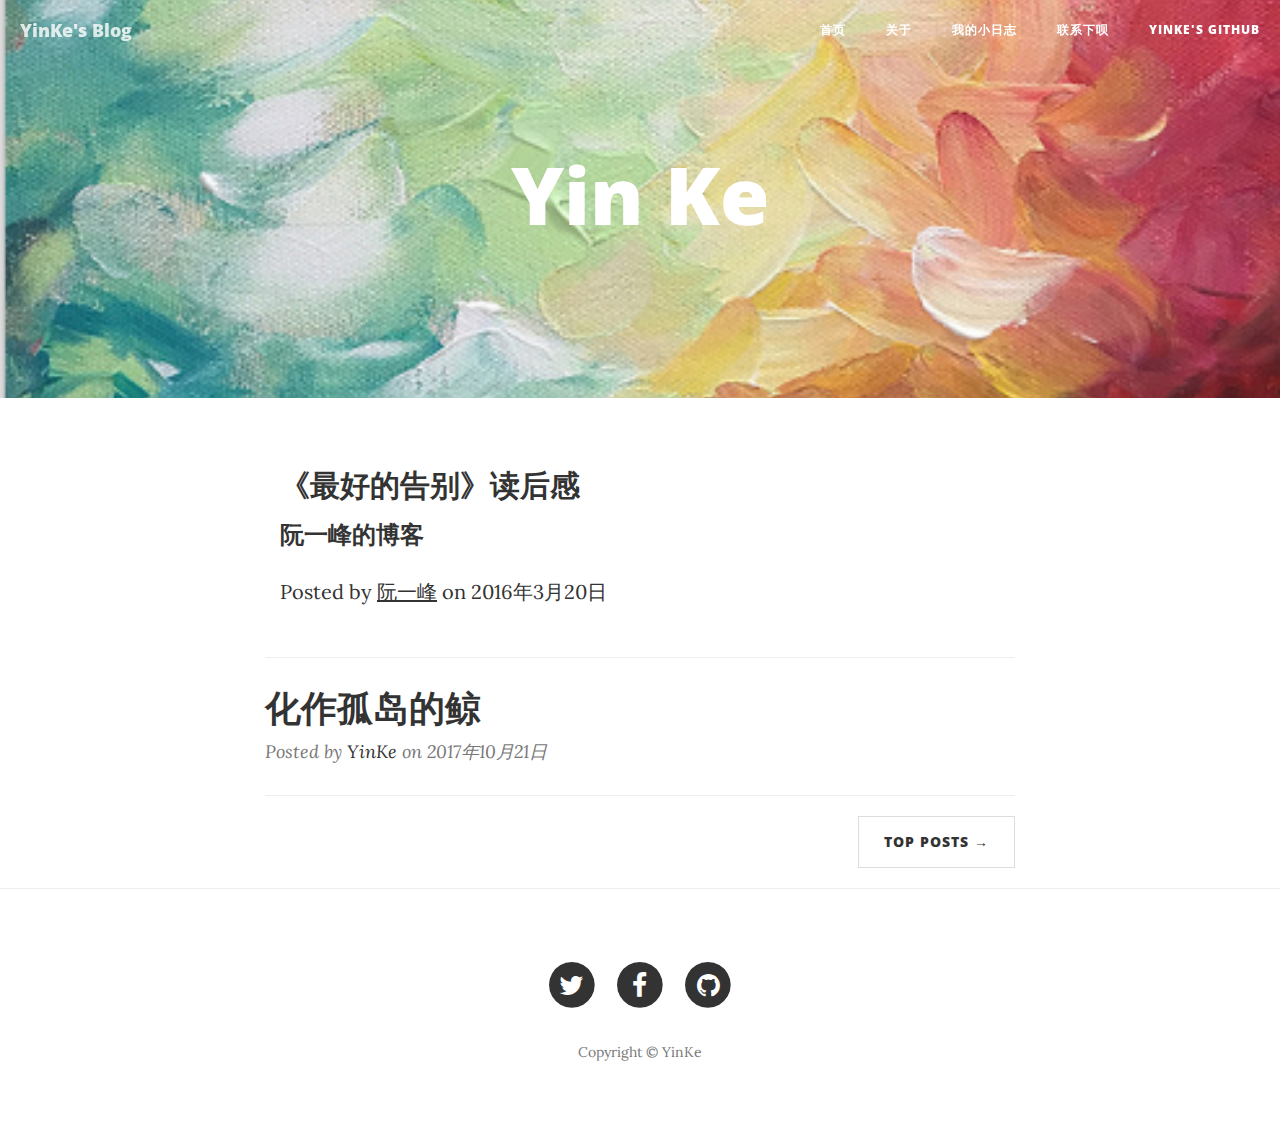
<file: task103/index.html>
<!DOCTYPE html>
<html lang="en">

<head>

    <meta charset="utf-8">
    <meta http-equiv="X-UA-Compatible" content="IE=edge">
    <meta name="viewport" content="width=device-width, initial-scale=1">
    <meta name="description" content="">
    <meta name="author" content="">

    <title>YinKe's Blog</title>

    <!-- Bootstrap Core CSS -->
    <link href="vendor/bootstrap/css/bootstrap.min.css" rel="stylesheet">

    <!-- Theme CSS -->
    <link href="css/clean-blog.min.css" rel="stylesheet">
	
	<!-- Custom Fonts -->
    <link href="vendor/font-awesome/css/font-awesome.min.css" rel="stylesheet" type="text/css">
   
    <link href='https://fonts.googleapis.com/css?family=Lora:400,700,400italic,700italic' rel='stylesheet' type='text/css'>
    <link href='https://fonts.googleapis.com/css?family=Open+Sans:300italic,400italic,600italic,700italic,800italic,400,300,600,700,800' rel='stylesheet' type='text/css'>

    <!-- HTML5 Shim and Respond.js IE8 support of HTML5 elements and media queries -->
    <!-- WARNING: Respond.js doesn't work if you view the page via file:// -->
    <!--[if lt IE 9]>
        <script src="https://oss.maxcdn.com/libs/html5shiv/3.7.0/html5shiv.js"></script>
        <script src="https://oss.maxcdn.com/libs/respond.js/1.4.2/respond.min.js"></script>
    <![endif]-->

</head>

<body>

    <!-- Navigation -->
    <nav class="navbar navbar-default navbar-custom navbar-fixed-top">
        <div class="container-fluid">
            <!-- Brand and toggle get grouped for better mobile display -->
            <div class="navbar-header page-scroll">
                <button type="button" class="navbar-toggle" data-toggle="collapse" data-target="#bs-example-navbar-collapse-1">
                    <span class="sr-only">Toggle navigation</span>
                    Menu <i class="fa fa-bars"></i>
                </button>
                <a class="navbar-brand" href="index.html">YinKe's Blog</a>
            </div>

            <!-- Collect the nav links, forms, and other content for toggling -->
            <div class="collapse navbar-collapse" id="bs-example-navbar-collapse-1">
                <ul class="nav navbar-nav navbar-right">
                    <li>
                        <a href="index.html">首页</a>
                    </li>
                    <li>
                        <a href="about.html">关于</a>
                    </li>
                    <li>
                        <a href="post.html">我的小日志</a>
                    </li>					
                    <li>
                        <a href="contact.html">联系下呗</a>
                    </li>
					<li>
                        <a href="https://github.com/intellectwood">Yinke's GitHub</a>
                    </li>
                </ul>
            </div>
            <!-- /.navbar-collapse -->
        </div>
        <!-- /.container -->
    </nav>

    <!-- Page Header -->
    <!-- Set your background image for this header on the line below. -->
    <header class="intro-header" style="background-image: url('img/home-bg.jpg')">
        <div class="container">
            <div class="row">
                <div class="col-lg-8 col-lg-offset-2 col-md-10 col-md-offset-1">
                    <div class="site-heading">
                        <h1>Yin Ke</h1>

						
                    </div>
                </div>
            </div>
        </div>
    </header>

    <!-- Main Content -->

    <div class="container">
        <div class="row">
            <div class="col-lg-8 col-lg-offset-2 col-md-10 col-md-offset-1">
                <div class="container" id="post">
					<a href="http://www.ruanyifeng.com/blog/2016/03/death.html">
                        <h2 class="post-title">
						
                            《最好的告别》读后感
                        </h2>
						
                        <h3 class="post-subtitle">
                            阮一峰的博客
                        </h3>
					</a>
                    <p class="post-meta">Posted by <a href="http://www.ruanyifeng.com">阮一峰</a> on 2016年3月20日</p>
                </div>
                <hr>
                <div class="post-preview">
 					<a href="post.html">                   
                        <h2 class="post-title">
                            化作孤岛的鲸
                        </h2>
                    </a>
                    <p class="post-meta">Posted by <a href="#">YinKe</a> on  2017年10月21日</p>
                </div>
                <hr>
                <!-- Pager -->
                <ul class="pager">
                    <li class="next">
                        <a href="#">Top Posts &rarr;</a>
                    </li>
                </ul>
            </div>
        </div>
    </div>

    <hr>

 <!-- Footer -->
    <footer>
        <div class="container">
            <div class="row">
                <div class="col-lg-8 col-lg-offset-2 col-md-10 col-md-offset-1">
                    <ul class="list-inline text-center">
                        <li>
                            <a href="#">
                                <span class="fa-stack fa-lg">
                                    <i class="fa fa-circle fa-stack-2x"></i>
                                    <i class="fa fa-twitter fa-stack-1x fa-inverse"></i>
                                </span>
                            </a>
                        </li>
                        <li>
                            <a href="#">
                                <span class="fa-stack fa-lg">
                                    <i class="fa fa-circle fa-stack-2x"></i>
                                    <i class="fa fa-facebook fa-stack-1x fa-inverse"></i>
                                </span>
                            </a>
                        </li>
                        <li>
                            <a href="https://github.com/intellectwood">
                                <span class="fa-stack fa-lg">
                                    <i class="fa fa-circle fa-stack-2x"></i>
                                    <i class="fa fa-github fa-stack-1x fa-inverse"></i>
                                </span>
                            </a>
                        </li>
                    </ul>
                    <p class="copyright text-muted">Copyright &copy; YinKe</p>
                </div>
            </div>
        </div>
    </footer>

    <!-- jQuery -->
    <script src="vendor/jquery/jquery.min.js"></script>

    <!-- Bootstrap Core JavaScript -->
    <script src="vendor/bootstrap/js/bootstrap.min.js"></script>

    <!-- Contact Form JavaScript -->
    <script src="js/jqBootstrapValidation.js"></script>
    <script src="js/contact_me.js"></script>

    <!-- Theme JavaScript -->
    <script src="js/clean-blog.min.js"></script>

</body>

</html>
</file>
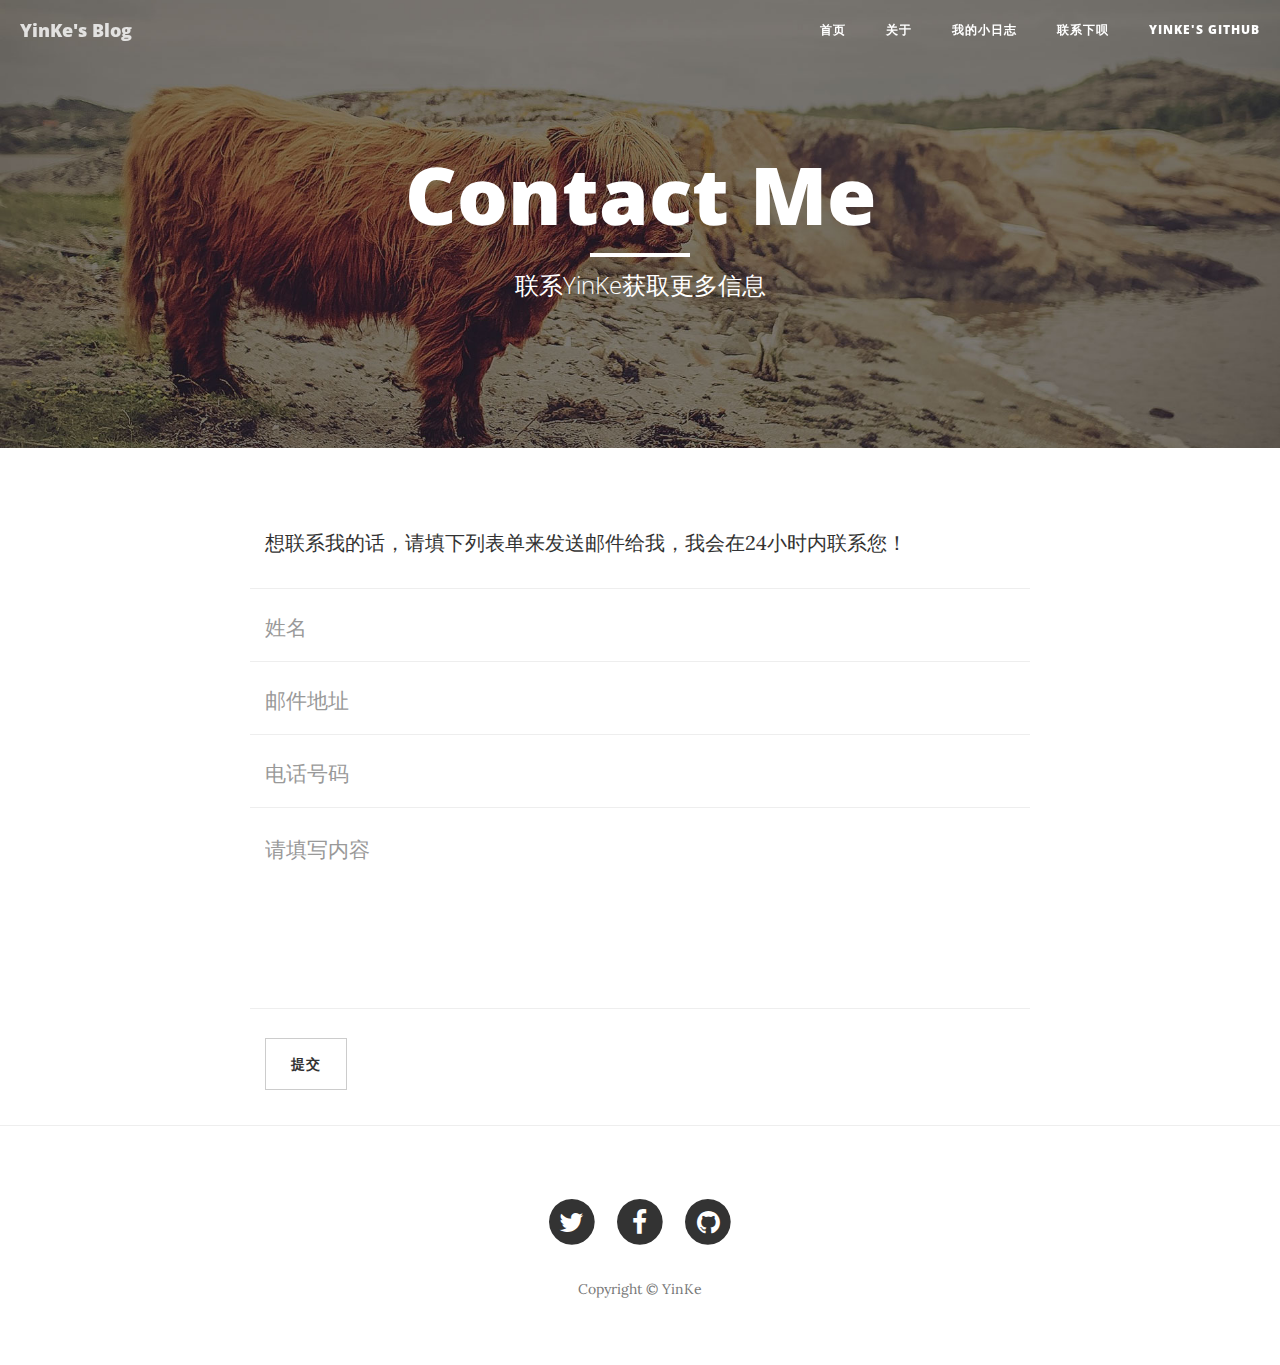
<file: task103/contact.html>
<!DOCTYPE html>
<html lang="en">

<head>

    <meta charset="utf-8">
    <meta http-equiv="X-UA-Compatible" content="IE=edge">
    <meta name="viewport" content="width=device-width, initial-scale=1">
    <meta name="description" content="">
    <meta name="author" content="">

    <title>YinKe's Blog - Contact</title>

    <!-- Bootstrap Core CSS -->
    <link href="vendor/bootstrap/css/bootstrap.min.css" rel="stylesheet">

    <!-- Theme CSS -->
    <link href="css/clean-blog.min.css" rel="stylesheet">

    <!-- Custom Fonts -->
    <link href="vendor/font-awesome/css/font-awesome.min.css" rel="stylesheet" type="text/css">
    <link href='https://fonts.googleapis.com/css?family=Lora:400,700,400italic,700italic' rel='stylesheet' type='text/css'>
    <link href='https://fonts.googleapis.com/css?family=Open+Sans:300italic,400italic,600italic,700italic,800italic,400,300,600,700,800' rel='stylesheet' type='text/css'>

    <!-- HTML5 Shim and Respond.js IE8 support of HTML5 elements and media queries -->
    <!-- WARNING: Respond.js doesn't work if you view the page via file:// -->
    <!--[if lt IE 9]>
        <script src="https://oss.maxcdn.com/libs/html5shiv/3.7.0/html5shiv.js"></script>
        <script src="https://oss.maxcdn.com/libs/respond.js/1.4.2/respond.min.js"></script>
    <![endif]-->

</head>

<body>

    <!-- Navigation -->
    <nav class="navbar navbar-default navbar-custom navbar-fixed-top">
        <div class="container-fluid">
            <!-- Brand and toggle get grouped for better mobile display -->
            <div class="navbar-header page-scroll">
                <button type="button" class="navbar-toggle" data-toggle="collapse" data-target="#bs-example-navbar-collapse-1">
                    <span class="sr-only">Toggle navigation</span>
                    Menu <i class="fa fa-bars"></i>
                </button>
                <a class="navbar-brand" href="index.html">YinKe's Blog</a>
            </div>

            <!-- Collect the nav links, forms, and other content for toggling -->
            <div class="collapse navbar-collapse" id="bs-example-navbar-collapse-1">
                <ul class="nav navbar-nav navbar-right">
                    <li>
                        <a href="index.html">首页</a>
                    </li>
                    <li>
                        <a href="about.html">关于</a>
                    </li>
                    <li>
                        <a href="post.html">我的小日志</a>
                    </li>					
                    <li>
                        <a href="contact.html">联系下呗</a>
                    </li>
					<li>
                        <a href="https://github.com/intellectwood">Yinke's GitHub</a>
                    </li>
                </ul>
            </div>
            <!-- /.navbar-collapse -->
        </div>
        <!-- /.container -->
    </nav>

    <!-- Page Header -->
    <!-- Set your background image for this header on the line below. -->
    <header class="intro-header" style="background-image: url('img/contact-bg.jpg')">
        <div class="container">
            <div class="row">
                <div class="col-lg-8 col-lg-offset-2 col-md-10 col-md-offset-1">
                    <div class="page-heading">
                        <h1>Contact Me</h1>
                        <hr class="small">
                        <span class="subheading">联系YinKe获取更多信息</span>
                    </div>
                </div>
            </div>
        </div>
    </header>

    <!-- Main Content -->
    <div class="container">
        <div class="row">
            <div class="col-lg-8 col-lg-offset-2 col-md-10 col-md-offset-1">
                <p>想联系我的话，请填下列表单来发送邮件给我，我会在24小时内联系您！</p>
                <!-- Contact Form - Enter your email address on line 19 of the mail/contact_me.php file to make this form work. -->
                <!-- WARNING: Some web hosts do not allow emails to be sent through forms to common mail hosts like Gmail or Yahoo. It's recommended that you use a private domain email address! -->
                <!-- NOTE: To use the contact form, your site must be on a live web host with PHP! The form will not work locally! -->
                <form name="sentMessage" id="contactForm" novalidate action="./FileSubmitted.asp" method="post">
                    <div class="row control-group">
                        <div class="form-group col-xs-12 floating-label-form-group controls">
                            <label>姓名</label>
                            <input type="text" class="form-control" placeholder="姓名" id="name" required data-validation-required-message="Please enter your name.">
                            <p class="help-block text-danger"></p>
                        </div>
                    </div>
                    <div class="row control-group">
                        <div class="form-group col-xs-12 floating-label-form-group controls">
                            <label>邮箱地址</label>
                            <input type="email" class="form-control" placeholder="邮件地址" id="email" required data-validation-required-message="Please enter your email address.">
                            <p class="help-block text-danger"></p>
                        </div>
                    </div>
                    <div class="row control-group">
                        <div class="form-group col-xs-12 floating-label-form-group controls">
                            <label>电话号码</label>
                            <input type="tel" class="form-control" placeholder="电话号码" id="phone" required data-validation-required-message="Please enter your phone number.">
                            <p class="help-block text-danger"></p>
                        </div>
                    </div>
                    <div class="row control-group">
                        <div class="form-group col-xs-12 floating-label-form-group controls">
                            <label>信息</label>
                            <textarea rows="5" class="form-control" placeholder="请填写内容" id="message" required data-validation-required-message="Please enter a message."></textarea>
                            <p class="help-block text-danger"></p>
                        </div>
                    </div>
                    <br>
                    <div id="success"></div>
                    <div class="row">
                        <div class="form-group col-xs-12">
                            <button type="submit" class="btn btn-default">提交</button>
                        </div>
                    </div>
                </form>
            </div>
        </div>
    </div>

    <hr>

    <!-- Footer -->
    <footer>
        <div class="container">
            <div class="row">
                <div class="col-lg-8 col-lg-offset-2 col-md-10 col-md-offset-1">
                    <ul class="list-inline text-center">
                        <li>
                            <a href="#">
                                <span class="fa-stack fa-lg">
                                    <i class="fa fa-circle fa-stack-2x"></i>
                                    <i class="fa fa-twitter fa-stack-1x fa-inverse"></i>
                                </span>
                            </a>
                        </li>
                        <li>
                            <a href="#">
                                <span class="fa-stack fa-lg">
                                    <i class="fa fa-circle fa-stack-2x"></i>
                                    <i class="fa fa-facebook fa-stack-1x fa-inverse"></i>
                                </span>
                            </a>
                        </li>
                        <li>
                            <a href="https://github.com/intellectwood">
                                <span class="fa-stack fa-lg">
                                    <i class="fa fa-circle fa-stack-2x"></i>
                                    <i class="fa fa-github fa-stack-1x fa-inverse"></i>
                                </span>
                            </a>
                        </li>
                    </ul>
                    <p class="copyright text-muted">Copyright &copy; YinKe</p>
                </div>
            </div>
        </div>
    </footer>

    <!-- jQuery -->
    <script src="vendor/jquery/jquery.min.js"></script>

    <!-- Bootstrap Core JavaScript -->
    <script src="vendor/bootstrap/js/bootstrap.min.js"></script>

    <!-- Contact Form JavaScript -->
    <script src="js/jqBootstrapValidation.js"></script>
    <script src="js/contact_me.js"></script>

    <!-- Theme JavaScript -->
    <script src="js/clean-blog.min.js"></script>

</body>

</html>
</file>
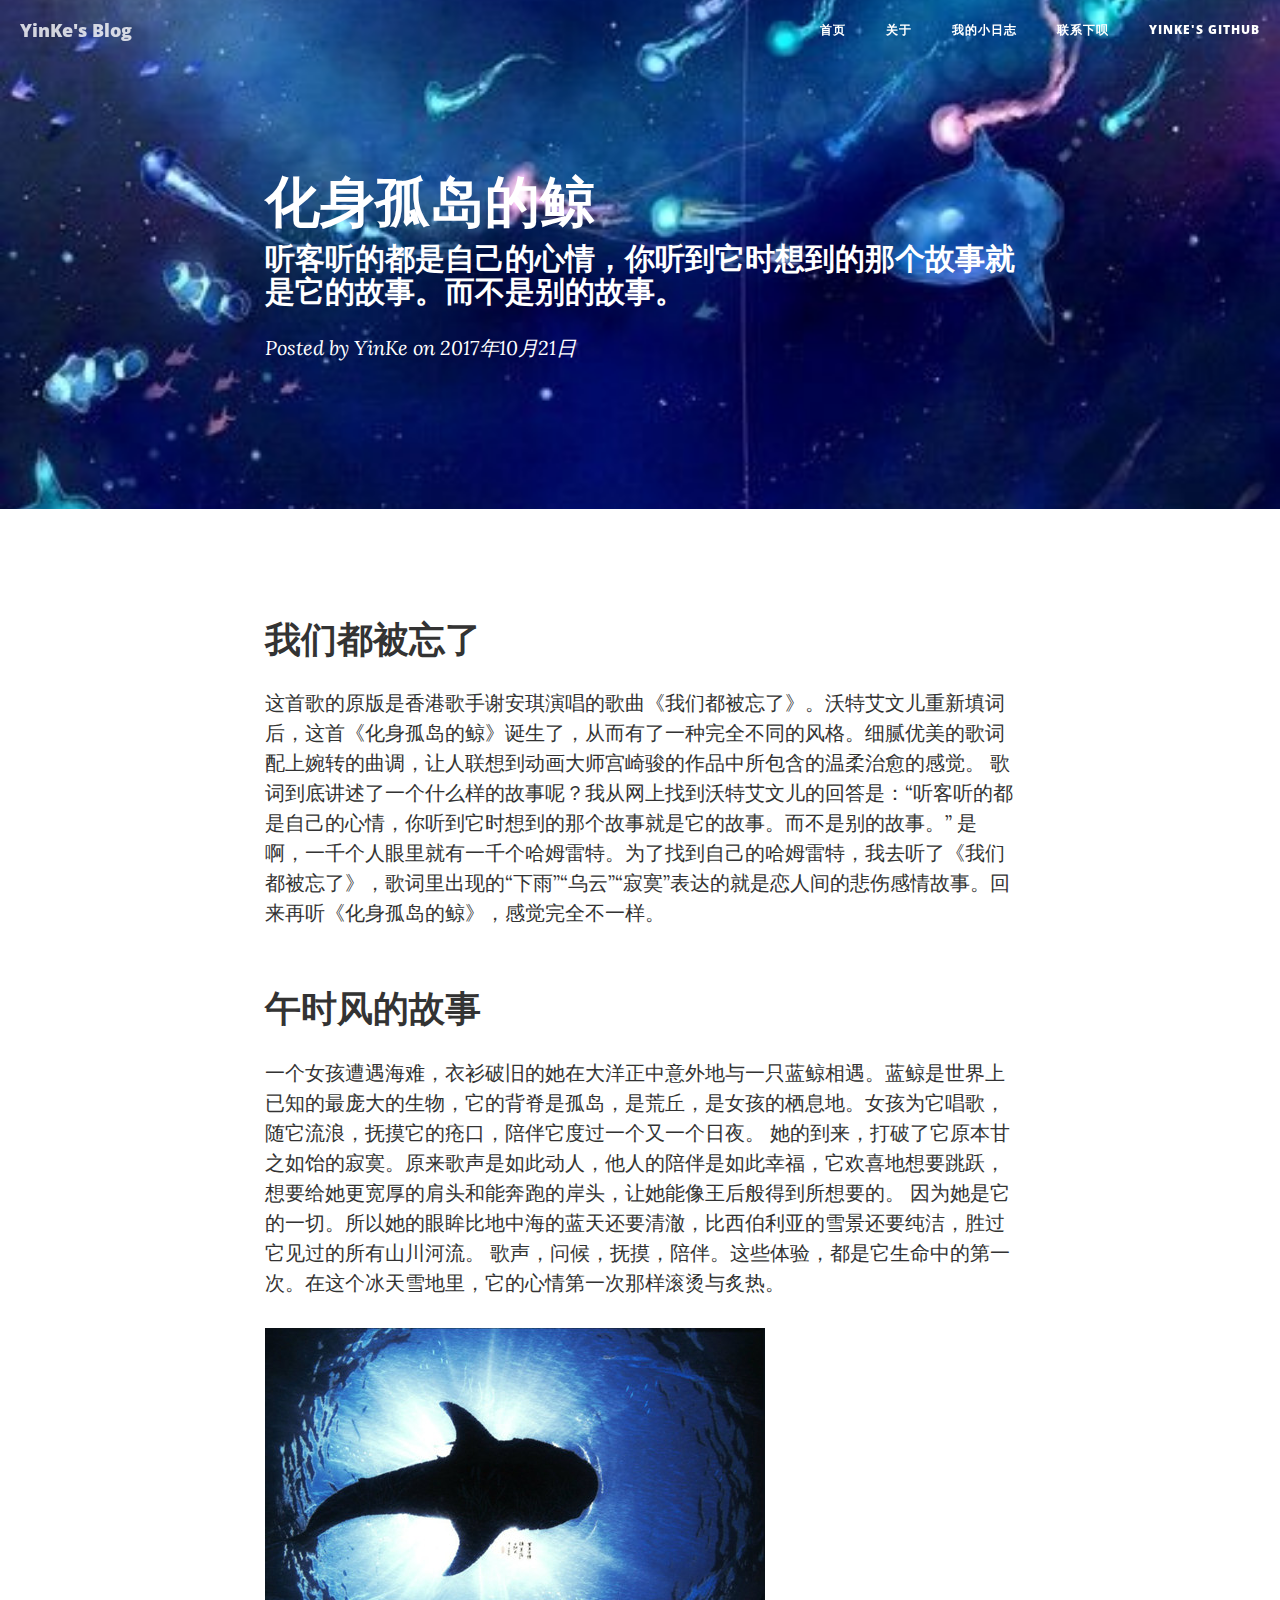
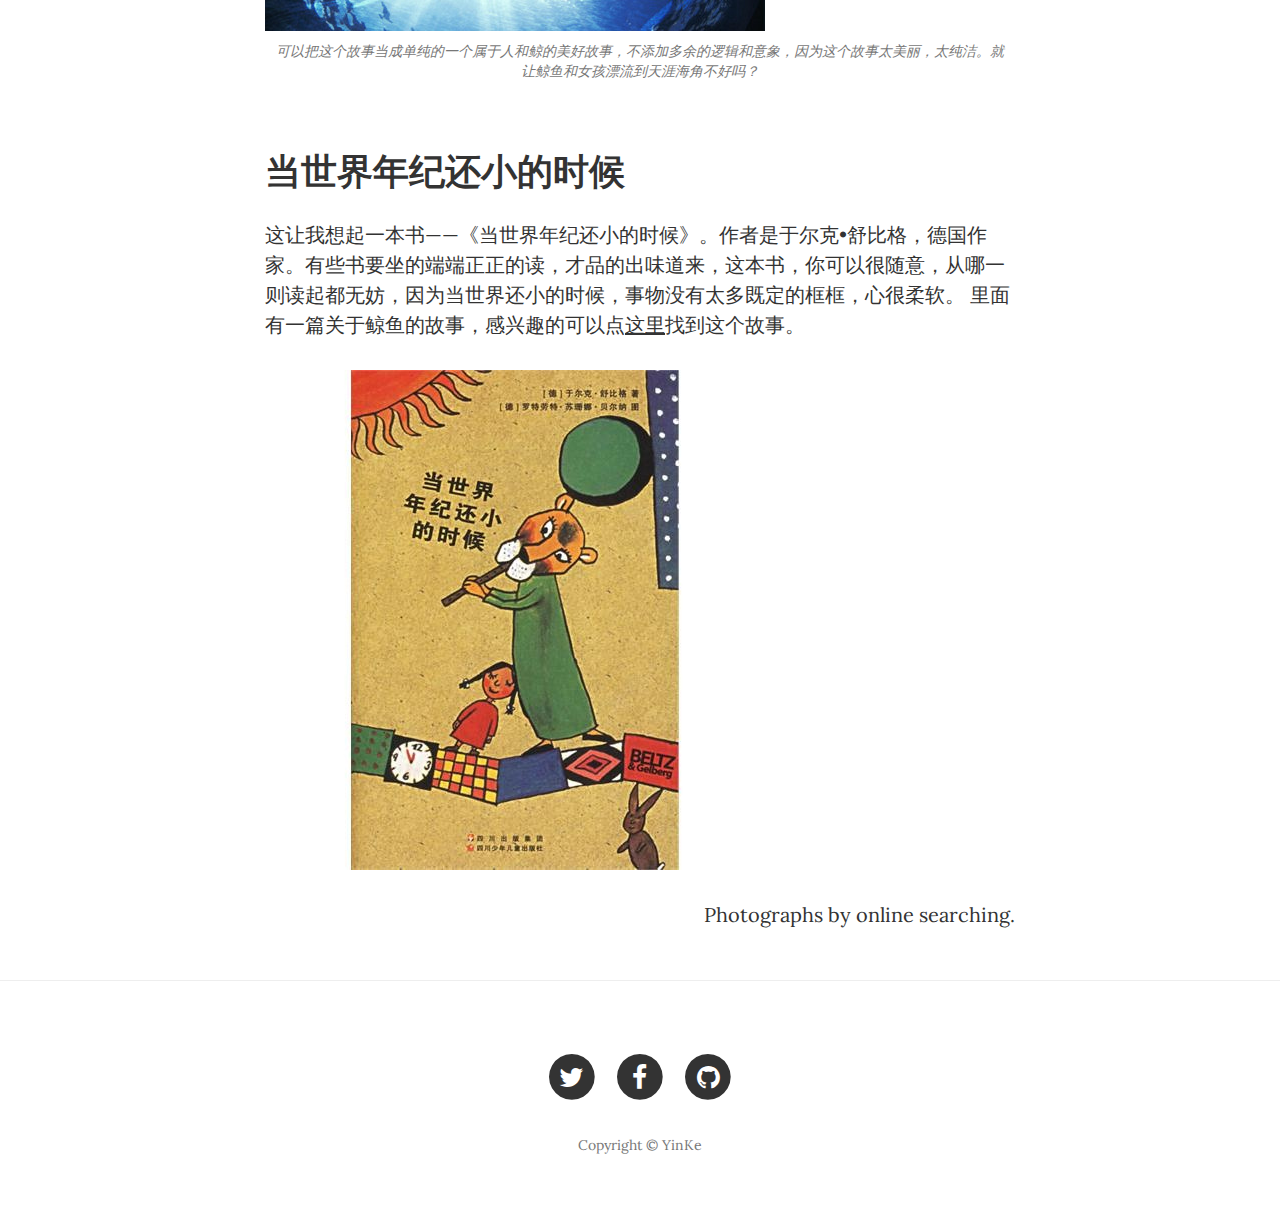
<file: task103/post.html>
<!DOCTYPE html>
<html lang="en">

<head>

    <meta charset="utf-8">
    <meta http-equiv="X-UA-Compatible" content="IE=edge">
    <meta name="viewport" content="width=device-width, initial-scale=1">
    <meta name="description" content="">
    <meta name="author" content="">

    <title>YinKe's Blog - Post</title>

    <!-- Bootstrap Core CSS -->
    <link href="vendor/bootstrap/css/bootstrap.min.css" rel="stylesheet">

    <!-- Theme CSS -->
    <link href="css/clean-blog.min.css" rel="stylesheet">

    <!-- Custom Fonts -->
    <link href="vendor/font-awesome/css/font-awesome.min.css" rel="stylesheet" type="text/css">
    <link href='https://fonts.googleapis.com/css?family=Lora:400,700,400italic,700italic' rel='stylesheet' type='text/css'>
    <link href='https://fonts.googleapis.com/css?family=Open+Sans:300italic,400italic,600italic,700italic,800italic,400,300,600,700,800' rel='stylesheet' type='text/css'>

    <!-- HTML5 Shim and Respond.js IE8 support of HTML5 elements and media queries -->
    <!-- WARNING: Respond.js doesn't work if you view the page via file:// -->
    <!--[if lt IE 9]>
        <script src="https://oss.maxcdn.com/libs/html5shiv/3.7.0/html5shiv.js"></script>
        <script src="https://oss.maxcdn.com/libs/respond.js/1.4.2/respond.min.js"></script>
    <![endif]-->

</head>

<body>

    <!-- Navigation -->
    <nav class="navbar navbar-default navbar-custom navbar-fixed-top">
        <div class="container-fluid">
            <!-- Brand and toggle get grouped for better mobile display -->
            <div class="navbar-header page-scroll">
                <button type="button" class="navbar-toggle" data-toggle="collapse" data-target="#bs-example-navbar-collapse-1">
                    <span class="sr-only">Toggle navigation</span>
                    Menu <i class="fa fa-bars"></i>
                </button>
                <a class="navbar-brand" href="index.html">YinKe's Blog</a>
            </div>

            <!-- Collect the nav links, forms, and other content for toggling -->
            <div class="collapse navbar-collapse" id="bs-example-navbar-collapse-1">
                <ul class="nav navbar-nav navbar-right">
                    <li>
                        <a href="index.html">首页</a>
                    </li>
                    <li>
                        <a href="about.html">关于</a>
                    </li>
                    <li>
                        <a href="post.html">我的小日志</a>
                    </li>					
                    <li>
                        <a href="contact.html">联系下呗</a>
                    </li>
					<li>
                        <a href="https://github.com/intellectwood">Yinke's GitHub</a>
                    </li>
                </ul>
            </div>
            <!-- /.navbar-collapse -->
        </div>
        <!-- /.container -->
    </nav>

    <!-- Page Header -->
    <!-- Set your background image for this header on the line below. -->
    <header class="intro-header"  style="background-image: url('img/post-bg.jpg')">
        <div class="container">
            <div class="row">
                <div class="col-lg-8 col-lg-offset-2 col-md-10 col-md-offset-1">
                    <div class="post-heading">
                        <h1 >化身孤岛的鲸</h1>
                        <h2  class="subheading">听客听的都是自己的心情，你听到它时想到的那个故事就是它的故事。而不是别的故事。</h2>
                        <span class="meta">Posted by <a href="post.html">YinKe</a> on 2017年10月21日</span>
                    </div>
                </div>
            </div>
        </div>
    </header>

    <!-- Post Content -->
    <article>
        <div class="container">
            <div class="row">
                <div class="col-lg-8 col-lg-offset-2 col-md-10 col-md-offset-1">
                 
                    <h2 class="section-heading">我们都被忘了</h2>

                    <p>
					这首歌的原版是香港歌手谢安琪演唱的歌曲《我们都被忘了》。沃特艾文儿重新填词后，这首《化身孤岛的鲸》诞生了，从而有了一种完全不同的风格。细腻优美的歌词配上婉转的曲调，让人联想到动画大师宫崎骏的作品中所包含的温柔治愈的感觉。
    歌词到底讲述了一个什么样的故事呢？我从网上找到沃特艾文儿的回答是：“听客听的都是自己的心情，你听到它时想到的那个故事就是它的故事。而不是别的故事。”
    是啊，一千个人眼里就有一千个哈姆雷特。为了找到自己的哈姆雷特，我去听了《我们都被忘了》，歌词里出现的“下雨”“乌云”“寂寞”表达的就是恋人间的悲伤感情故事。回来再听《化身孤岛的鲸》，感觉完全不一样。
					</p>
                   
                    <h2 class="section-heading">午时风的故事</h2>

                    <p>
					   一个女孩遭遇海难，衣衫破旧的她在大洋正中意外地与一只蓝鲸相遇。蓝鲸是世界上已知的最庞大的生物，它的背脊是孤岛，是荒丘，是女孩的栖息地。女孩为它唱歌，随它流浪，抚摸它的疮口，陪伴它度过一个又一个日夜。
    她的到来，打破了它原本甘之如饴的寂寞。原来歌声是如此动人，他人的陪伴是如此幸福，它欢喜地想要跳跃，想要给她更宽厚的肩头和能奔跑的岸头，让她能像王后般得到所想要的。
    因为她是它的一切。所以她的眼眸比地中海的蓝天还要清澈，比西伯利亚的雪景还要纯洁，胜过它见过的所有山川河流。
    歌声，问候，抚摸，陪伴。这些体验，都是它生命中的第一次。在这个冰天雪地里，它的心情第一次那样滚烫与炙热。
     

					</p>
                    <a href="#">
                        <img  class="img-responsive" src="img/wal-story.jpg" alt="">
                    </a>
                    <span class="caption text-muted">可以把这个故事当成单纯的一个属于人和鲸的美好故事，不添加多余的逻辑和意象，因为这个故事太美丽，太纯洁。就让鲸鱼和女孩漂流到天涯海角不好吗？</span>

                    <h2 class="section-heading">当世界年纪还小的时候</h2>

                    <p>
					   这让我想起一本书——《当世界年纪还小的时候》。作者是于尔克•舒比格，德国作家。有些书要坐的端端正正的读，才品的出味道来，这本书，你可以很随意，从哪一则读起都无妨，因为当世界还小的时候，事物没有太多既定的框框，心很柔软。
					   里面有一篇关于鲸鱼的故事，感兴趣的可以点<a href="http://music.163.com/#/program?id=15892072">这里</a>找到这个故事。
					  

					</p>
                    <a href="#">
                        <img class="img-responsive" src="img/wal-book.jpg" alt="">
                    </a>
                    <p class="text-right">Photographs by online searching.</p>
                </div>
            </div>
        </div>
    </article>

    <hr>

    <!-- Footer -->
    <footer>
        <div class="container">
            <div class="row">
                <div class="col-lg-8 col-lg-offset-2 col-md-10 col-md-offset-1">
                    <ul class="list-inline text-center">
                        <li>
                            <a href="#">
                                <span class="fa-stack fa-lg">
                                    <i class="fa fa-circle fa-stack-2x"></i>
                                    <i class="fa fa-twitter fa-stack-1x fa-inverse"></i>
                                </span>
                            </a>
                        </li>
                        <li>
                            <a href="#">
                                <span class="fa-stack fa-lg">
                                    <i class="fa fa-circle fa-stack-2x"></i>
                                    <i class="fa fa-facebook fa-stack-1x fa-inverse"></i>
                                </span>
                            </a>
                        </li>
                        <li>
                            <a href="https://github.com/intellectwood">
                                <span class="fa-stack fa-lg">
                                    <i class="fa fa-circle fa-stack-2x"></i>
                                    <i class="fa fa-github fa-stack-1x fa-inverse"></i>
                                </span>
                            </a>
                        </li>
                    </ul>
                    <p class="copyright text-muted">Copyright &copy; YinKe</p>
                </div>
            </div>
        </div>
    </footer>

    <!-- jQuery -->
    <script src="vendor/jquery/jquery.min.js"></script>

    <!-- Bootstrap Core JavaScript -->
    <script src="vendor/bootstrap/js/bootstrap.min.js"></script>

    <!-- Contact Form JavaScript -->
    <script src="js/jqBootstrapValidation.js"></script>
    <script src="js/contact_me.js"></script>

    <!-- Theme JavaScript -->
    <script src="js/clean-blog.min.js"></script>

</body>

</html>
</file>
<file: task103/css/clean-blog.min.css>
/*!
 * Start Bootstrap - Clean Blog v3.3.7+1 (http://startbootstrap.com/template-overviews/clean-blog)
 * Copyright 2013-2017 Start Bootstrap
 * Licensed under MIT (https://github.com/BlackrockDigital/startbootstrap/blob/gh-pages/LICENSE)
 */a,body{color:#333}.navbar-custom .nav li a,.navbar-custom .navbar-brand,h1,h2,h3,h4,h5,h6{font-weight:800}.caption,.intro-header .page-heading,.intro-header .site-heading,footer .copyright{text-align:center}body{font-family:Lora,'Times New Roman',serif;font-size:20px;-webkit-tap-highlight-color:#0085A1}.intro-header .page-heading .subheading,.intro-header .post-heading .subheading,.intro-header .site-heading .subheading,.navbar-custom,h1,h2,h3,h4,h5,h6{font-family:'Open Sans','Helvetica Neue',Helvetica,Arial,sans-serif}p{line-height:1.5;margin:30px 0}p a{text-decoration:underline}a:focus,a:hover{color:#0085A1}a img:focus,a img:hover{cursor:zoom-in}blockquote{color:#777;font-style:italic}hr.small{max-width:100px;margin:15px auto;border-width:4px;border-color:#fff}.navbar-custom{position:absolute;top:0;left:0;width:100%;z-index:3}.navbar-custom .navbar-header .navbar-toggle{color:#777;font-weight:800;text-transform:uppercase;font-size:12px}.navbar-custom .nav li a{text-transform:uppercase;font-size:12px;letter-spacing:1px}@media only screen and (min-width:768px){.navbar-custom{background:0 0;border-bottom:1px solid transparent}.navbar-custom .navbar-brand{color:#fff;padding:20px}.navbar-custom .navbar-brand:focus,.navbar-custom .navbar-brand:hover{color:rgba(255,255,255,.8)}.navbar-custom .nav li a{color:#fff;padding:20px}.navbar-custom .nav li a:focus,.navbar-custom .nav li a:hover{color:rgba(255,255,255,.8)}.navbar-custom .nav li ul.dropdown-menu a{color:#333}.navbar-custom .nav li ul.dropdown-menu a:focus,.navbar-custom .nav li ul.dropdown-menu a:hover{color:#0085A1}}@media only screen and (min-width:1170px){.navbar-custom{-webkit-transition:background-color .3s;-moz-transition:background-color .3s;transition:background-color .3s;-webkit-transform:translate3d(0,0,0);-moz-transform:translate3d(0,0,0);-ms-transform:translate3d(0,0,0);-o-transform:translate3d(0,0,0);transform:translate3d(0,0,0);-webkit-backface-visibility:hidden;backface-visibility:hidden}.navbar-custom.is-fixed{position:fixed;top:-61px;background-color:rgba(255,255,255,.9);border-bottom:1px solid #f2f2f2;-webkit-transition:-webkit-transform .3s;-moz-transition:-moz-transform .3s;transition:transform .3s}.navbar-custom.is-fixed .navbar-brand{color:#333}.navbar-custom.is-fixed .navbar-brand:focus,.navbar-custom.is-fixed .navbar-brand:hover{color:#0085A1}.navbar-custom.is-fixed .nav li a{color:#333}.navbar-custom.is-fixed .nav li a:focus,.navbar-custom.is-fixed .nav li a:hover{color:#0085A1}.navbar-custom.is-visible{-webkit-transform:translate3d(0,100%,0);-moz-transform:translate3d(0,100%,0);-ms-transform:translate3d(0,100%,0);-o-transform:translate3d(0,100%,0);transform:translate3d(0,100%,0)}}.intro-header{background:center center no-repeat;-webkit-background-size:cover;-moz-background-size:cover;background-size:cover;-o-background-size:cover;margin-bottom:50px}.intro-header .page-heading,.intro-header .post-heading,.intro-header .site-heading{padding:100px 0 50px;color:#fff}.intro-header .page-heading h1,.intro-header .site-heading h1{margin-top:0;font-size:50px}.intro-header .page-heading .subheading,.intro-header .site-heading .subheading{font-size:24px;line-height:1.1;display:block;font-weight:300;margin:10px 0 0}@media only screen and (min-width:768px){.intro-header .page-heading,.intro-header .post-heading,.intro-header .site-heading{padding:150px 0}.intro-header .page-heading h1,.intro-header .site-heading h1{font-size:80px}}.intro-header .post-heading h1{font-size:35px}.intro-header .post-heading .meta,.intro-header .post-heading .subheading{line-height:1.1;display:block}.intro-header .post-heading .subheading{font-size:24px;margin:10px 0 30px;font-weight:600}.intro-header .post-heading .meta{font-family:Lora,'Times New Roman',serif;font-style:italic;font-weight:300;font-size:20px}.intro-header .post-heading .meta a{color:#fff}@media only screen and (min-width:768px){.intro-header .post-heading h1{font-size:55px}.intro-header .post-heading .subheading{font-size:30px}}.post-preview>a{color:#333}.post-preview>a:focus,.post-preview>a:hover{text-decoration:none;color:#0085A1}.post-preview>a>.post-title{font-size:30px;margin-top:30px;margin-bottom:10px}.post-preview>a>.post-subtitle{margin:0 0 10px;font-weight:300}.post-preview>.post-meta{color:#777;font-size:18px;font-style:italic;margin-top:0}.post-preview>.post-meta>a{text-decoration:none;color:#333}.post-preview>.post-meta>a:focus,.post-preview>.post-meta>a:hover{color:#0085A1;text-decoration:underline}@media only screen and (min-width:768px){.post-preview>a>.post-title{font-size:36px}}.section-heading{font-size:36px;margin-top:60px;font-weight:700}.btn,.pager li>a,.pager li>span{font-family:'Open Sans','Helvetica Neue',Helvetica,Arial,sans-serif;text-transform:uppercase;font-weight:800;letter-spacing:1px}.caption{font-size:14px;padding:10px;font-style:italic;margin:0;display:block;border-bottom-right-radius:5px;border-bottom-left-radius:5px}footer{padding:50px 0 65px}footer .list-inline{margin:0;padding:0}footer .copyright{font-size:14px;margin-bottom:0}.floating-label-form-group{font-size:14px;position:relative;margin-bottom:0;padding-bottom:.5em;border-bottom:1px solid #eee}.floating-label-form-group input,.floating-label-form-group textarea{z-index:1;position:relative;padding-right:0;padding-left:0;border:none;border-radius:0;font-size:1.5em;background:0 0;box-shadow:none!important;resize:none}.floating-label-form-group label{display:block;z-index:0;position:relative;top:2em;margin:0;font-size:.85em;line-height:1.764705882em;vertical-align:middle;vertical-align:baseline;opacity:0;-webkit-transition:top .3s ease,opacity .3s ease;-moz-transition:top .3s ease,opacity .3s ease;-ms-transition:top .3s ease,opacity .3s ease;transition:top .3s ease,opacity .3s ease}.floating-label-form-group::not(:first-child){padding-left:14px;border-left:1px solid #eee}.floating-label-form-group-with-value label{top:0;opacity:1}.floating-label-form-group-with-focus label{color:#0085A1}form .row:first-child .floating-label-form-group{border-top:1px solid #eee}.btn{font-size:14px;border-radius:0;padding:15px 25px}.btn-lg{font-size:16px;padding:25px 35px}.btn-default:focus,.btn-default:hover{background-color:#0085A1;border:1px solid #0085A1;color:#fff}.pager{margin:20px 0 0}.pager li>a,.pager li>span{font-size:14px;padding:15px 25px;background-color:#fff;border-radius:0}.pager li>a:focus,.pager li>a:hover{color:#fff;background-color:#0085A1;border:1px solid #0085A1}.pager .disabled>a,.pager .disabled>a:focus,.pager .disabled>a:hover,.pager .disabled>span{color:#777;background-color:#333;cursor:not-allowed}::-moz-selection{color:#fff;text-shadow:none;background:#0085A1}::selection{color:#fff;text-shadow:none;background:#0085A1}img::selection{color:#fff;background:0 0}img::-moz-selection{color:#fff;background:0 0}
</file>
